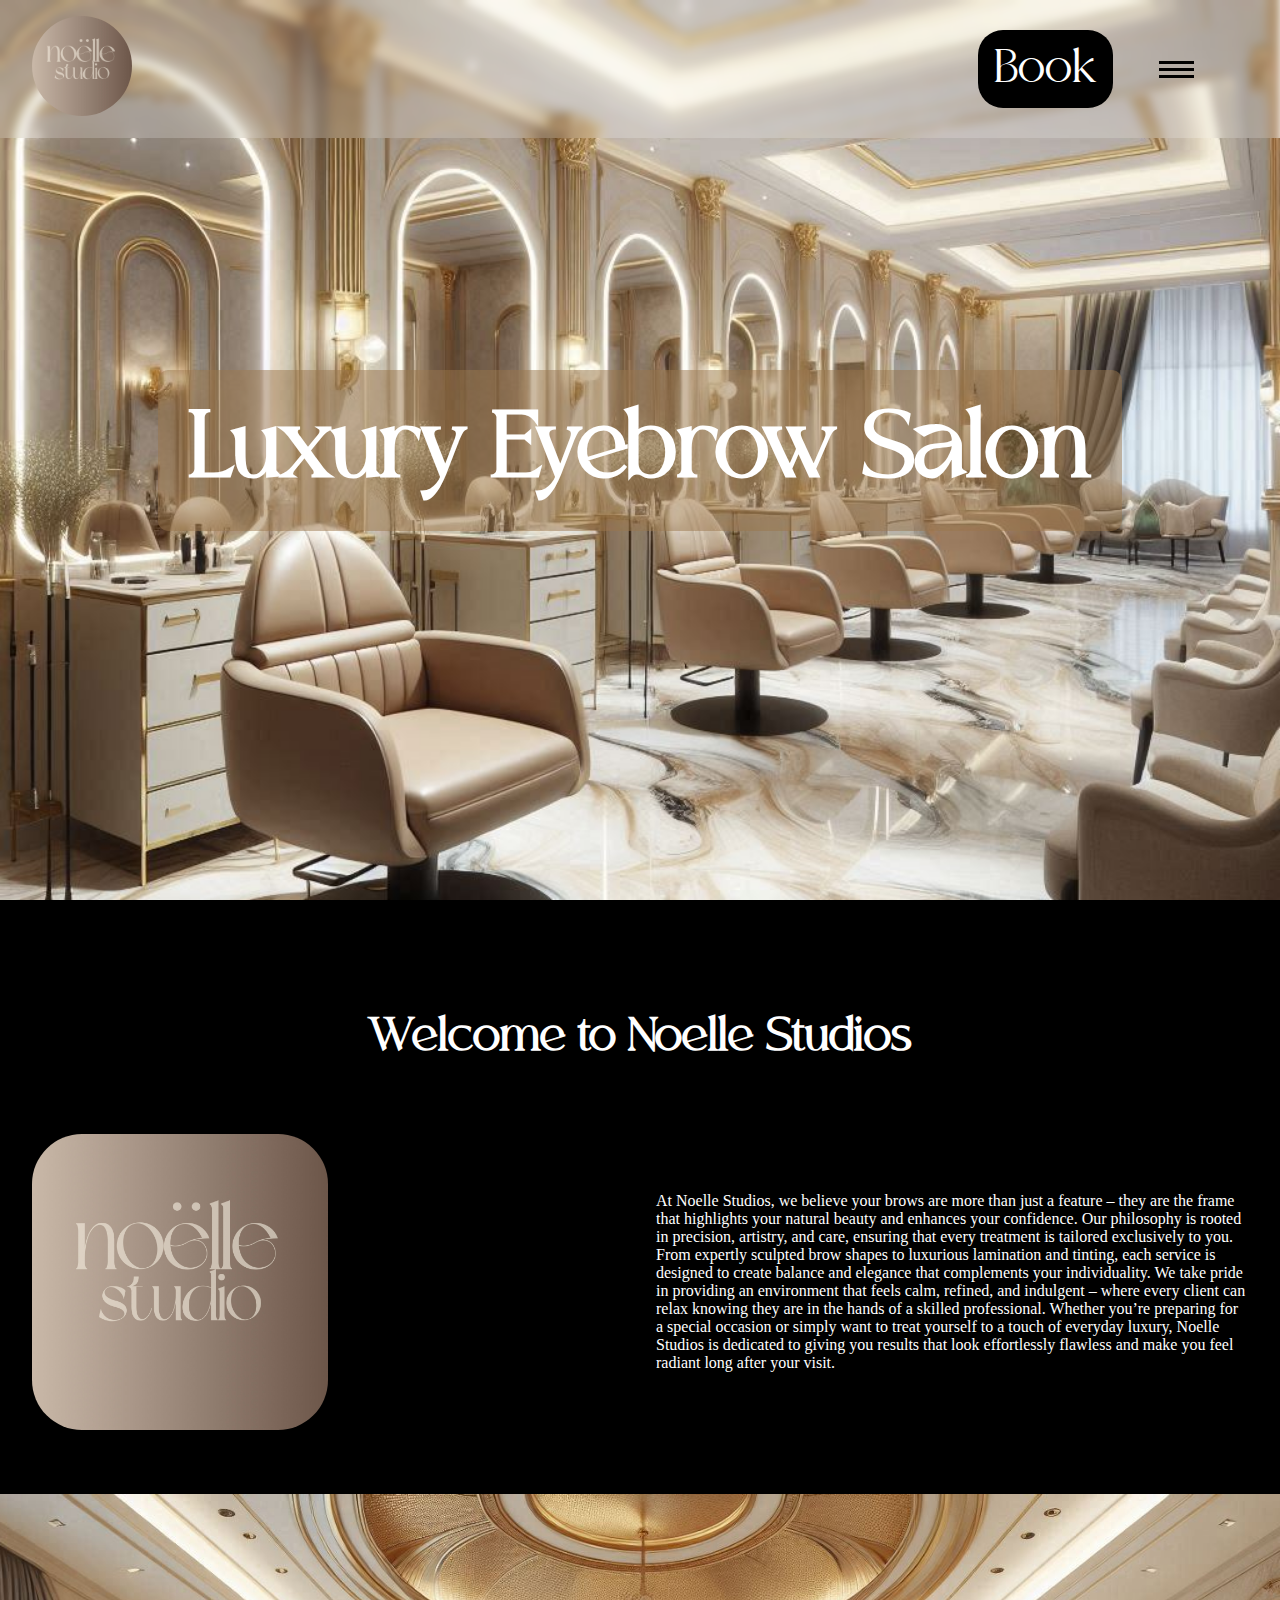
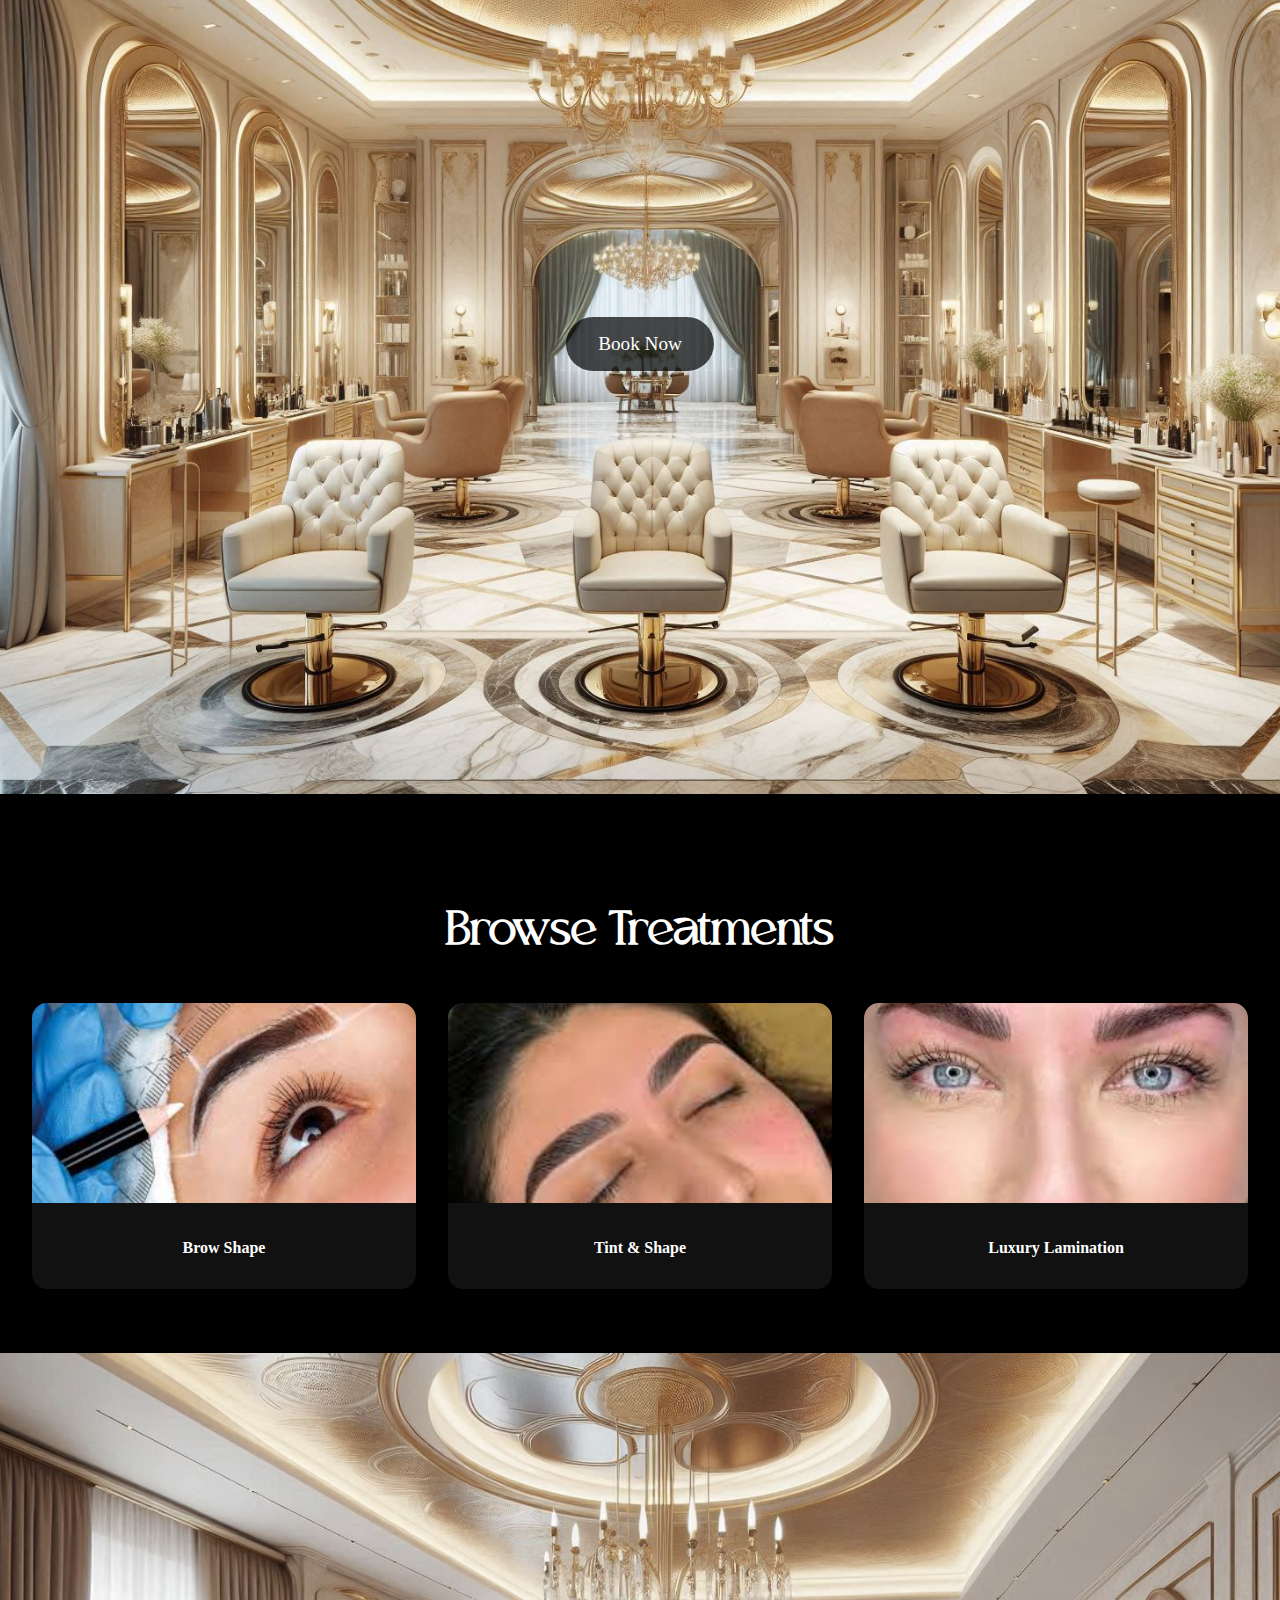
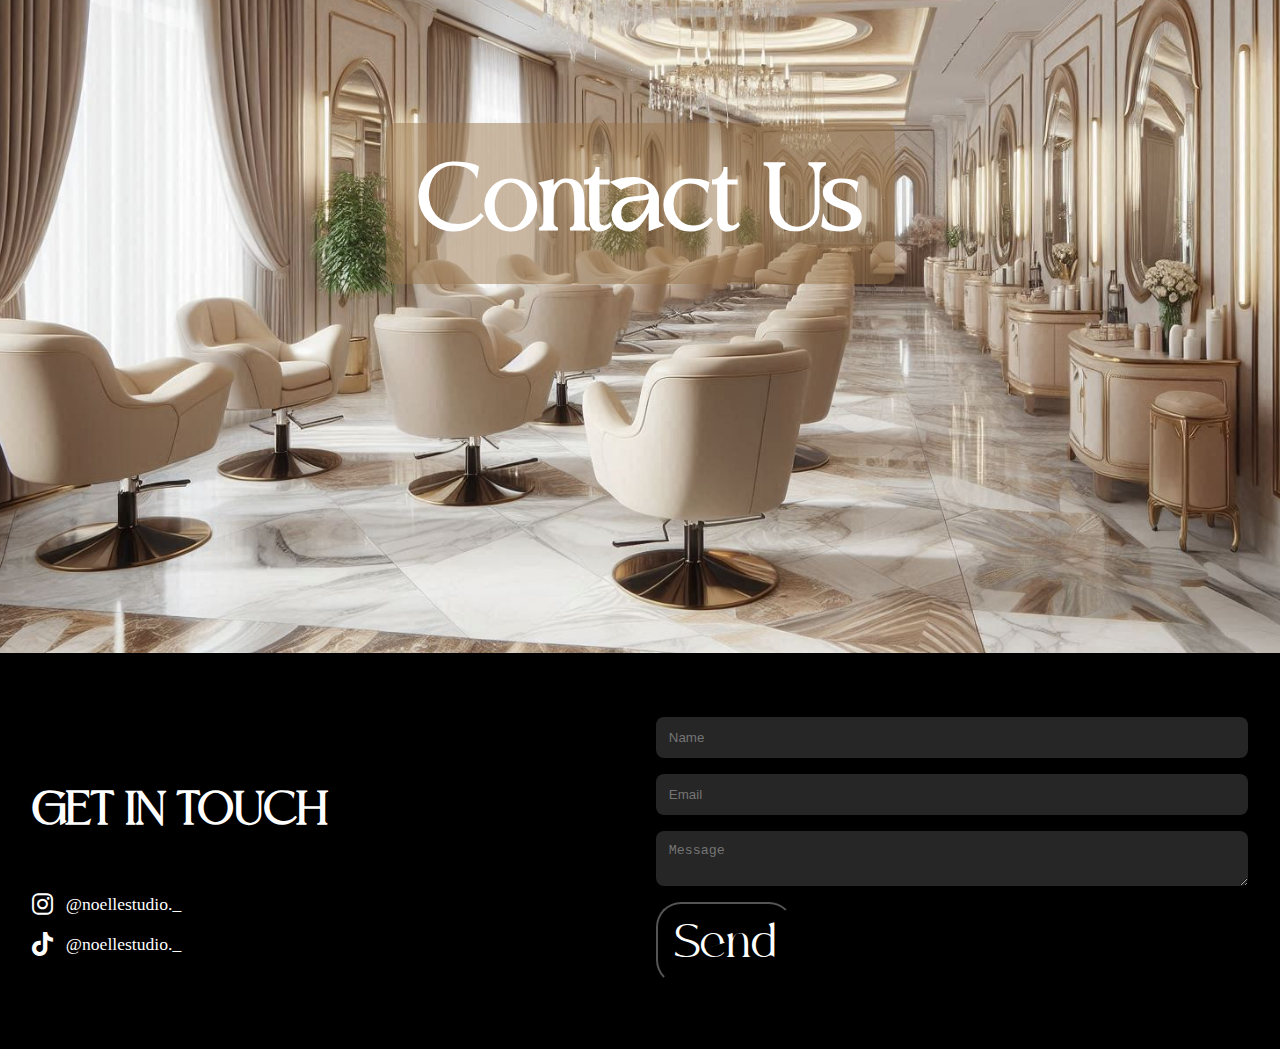
<file: index.html>
<!DOCTYPE html>
<html lang="en">
<head>
  <meta charset="UTF-8">
  <meta name="viewport" content="width=device-width, initial-scale=1.0">
  <title>Noelle Studios | Luxury Eyebrow Salon</title>
  <link rel="stylesheet" href="css/styles.css">
  <link rel="stylesheet" href="https://cdnjs.cloudflare.com/ajax/libs/font-awesome/6.6.0/css/all.min.css">

</head>
<body>

  <!-- HEADER -->
  <header class="header">
    <div class="logo">
        <img id="logo" src="images/logo.JPG" alt="noelle-studios">
    </div>
    <div class="header-right">
      <a href="book.html" class="btn">Book</a>
      <button id="hamburger" class="hamburger">
        <span></span><span></span><span></span>
      </button>
    </div>
  </header>

  <!-- MOBILE MENU -->
  <nav id="mobileMenu" class="mobile-menu hidden">
    <a href="index.html">Home</a>
    <a href="gallery.html">Gallery</a>
    <a href="book.html">Book Now</a>
  </nav>

  <!-- HERO -->
  <section class="hero" style="background-image: url('images/bg4.jpeg');">
    <h1>Luxury Eyebrow Salon</h1>
  </section>

  <!-- WELCOME -->
  <section class="black-section two-col">
    <h2 id="Welcome">Welcome to Noelle Studios</h2>
    <img src="images/logo.JPG" alt="Owner" class="owner-img">
    <p>
    At Noelle Studios, we believe your brows are more than just a feature – they are the frame that highlights your natural beauty and enhances your confidence. Our philosophy is rooted in precision, artistry, and care, ensuring that every treatment is tailored exclusively to you. From expertly sculpted brow shapes to luxurious lamination and tinting, each service is designed to create balance and elegance that complements your individuality. We take pride in providing an environment that feels calm, refined, and indulgent – where every client can relax knowing they are in the hands of a skilled professional. Whether you’re preparing for a special occasion or simply want to treat yourself to a touch of everyday luxury, Noelle Studios is dedicated to giving you results that look effortlessly flawless and make you feel radiant long after your visit.
    </p>
  </section>

  <!-- BOOK NOW -->
  <section class="hero" style="background-image: url('images/bg5.jpeg');">
    <a href="book.html" class="btn-large">Book Now</a>
  </section>

  <!-- TREATMENTS -->
  <section class="black-section text-center">
    <h2>Browse Treatments</h2>
    <div class="cards">
      <div class="card service-card" data-service="Brow Shape">
        <img src="images/ap1.jpeg" alt="Brow Shape">
        <p>Brow Shape</p>
      </div>
      <div class="card service-card" data-service="Tint & Shape">
        <img src="images/ap2.jpeg" alt="Tint & Shape">
        <p>Tint & Shape</p>
      </div>
      <div class="card service-card" data-service="Luxury Lamination">
        <img src="images/ap3.jpeg" alt="Luxury Lamination">
        <p>Luxury Lamination</p>
      </div>
    </div>
  </section>

  <!-- CONTACT HERO -->
  <section class="hero" style="background-image: url('images/bg6.jpeg');">
    <h2>Contact Us</h2>
  </section>

  <!-- CONTACT FORM -->
  <section class="black-section two-col">
    
    <div class="socials">
        <h1>GET IN TOUCH</h1>
        <a href="https://instagram.com/noellestudio._" target="_blank">
          <i class="fa-brands fa-instagram"></i> @noellestudio._
        </a>
        <a href="https://tiktok.com/@noellestudio._" target="_blank">
          <i class="fa-brands fa-tiktok"></i> @noellestudio._
        </a>
      </div>
    <form class="contact-form">
      <input type="text" placeholder="Name">
      <input type="email" placeholder="Email">
      <textarea placeholder="Message"></textarea>
      <button type="submit" class="btn">Send</button>
    </form>
    
  </section>
  

  <script src="js/script.js"></script>
</body>
</html>
</file>
<file: css/styles.css>
/* GLOBALS */
@font-face {
    font-family: "Fancy";
    src: url("../Moglan_DEMO.ttf") format("truetype");
}
body {
    margin: 0;
    font-family: 'Georgia', serif;
    color: white;
  }
  .black-bg {
    background: black;
    color: white;
  }
  .container {
    padding: 3rem;
  }
  h1, h2 {
    font-weight: bold;
    font-family: "Fancy";
    font-size: 3rem;
  }
  .text-center {
    text-align: center;
  }
  
  /* HEADER */
  .header {
    position: absolute;
    top: 0;
    width: 100%;
    padding: 1rem 2rem;
    display: flex;
    justify-content: space-between;
    align-items: center;
    background: rgba(255,255,255,0.2);
    backdrop-filter: blur(5px);
    z-index: 1000;
  }
  .logo {
    font-size: 1.5rem;
    font-weight: bold;
    color: black;
  }
  #logo{
    width: 100px;
    height: 100px;
    border-radius: 50px;
  }

  .btn {
    background: black;
    color: white;
    font-size: 3rem;
    font-family: "Fancy";
    padding: 0.5rem 1.2rem;
    border-radius: 25px;
    text-decoration: none;
  }
  .btn:hover { background: #222; }
  .btn-large {
    background: rgba(0,0,0,0.7);
    padding: 1rem 2rem;
    border-radius: 40px;
    font-size: 1.2rem;
    text-decoration: none;
    color: white;
  }
  .btn-large:hover { background: black; }
  
  /* HAMBURGER */
  .hamburger {
    background: none;
    border: none;
    display: flex;
    flex-direction: column;
    gap: 4px;
    cursor: pointer;
  }
  .hamburger span {
    display: block;
    width: 35px;
    height: 3px;
    background: black;
  }
  .hamburger.active span:nth-child(1) {
    transform: rotate(45deg) translate(5px, 5px);
  }
  .hamburger.active span:nth-child(2) {
    opacity: 0;
  }
  .hamburger.active span:nth-child(3) {
    transform: rotate(-45deg) translate(5px, -5px);
  }
  
  .header-right {
    display: flex;
    align-items: center;
    gap: 2rem;   /* reduce gap */
    margin-right: 7rem; /* pull them in from edge */
  }
  .btn {
    padding: 0.4rem 1rem; /* slightly smaller button */
  }
  .hamburger {
    margin-left: 0.5rem; /* small gap after book button */
  }
  
/* mobile menu (hidden by default off-screen to the right) */
.mobile-menu {
    position: fixed;
    right: 0;
    top: 0; /* overwritten by JS */
    width: 65%;
    max-width: 420px;
    background: #000;
    padding: 2rem;
    display: flex;
    flex-direction: column;
    overflow-y: auto;
    transform: translateX(100%);        /* off screen */
    transition: transform 320ms ease, opacity 200ms ease;
    opacity: 0;
    z-index: 1100;                      /* above page content */
    box-shadow: -12px 0 30px rgba(0,0,0,0.4);
  }
  
  /* visible state (slides in) */
  .mobile-menu.open {
    transform: translateX(0);
    opacity: 1;
  }
.mobile-menu a{
    text-decoration: none;
    color: white;
    font-size: 2rem;
}
  
  /* keep .hidden only as a hard fallback (not used for animation) */
  .hidden { display: none !important; }
  /* HERO */
  .hero {
    height: 100vh;
    background-size: cover;
    background-position: center;
    display: flex;
    justify-content: center;
    align-items: center;
    text-align: center;
  }
  .hero h1, .hero h2 {
    font-size: 6rem;
    background: rgba(154, 118, 75, 0.5);
    padding: 1rem 2rem;
    border-radius: 10px;
  }
  
  /* BLACK SECTIONS */
  .black-section {
    background: black;
    padding: 4rem 2rem;
  }
  .two-col {
    display: grid;
    grid-template-columns: 1fr 1fr;
    gap: 2rem;
    align-items: center;
  }
  #Welcome {
    grid-column: 1 / -1;       /* make it span across both columns */
    font-size: 3rem;           /* big title */
    text-align: center;        /* center horizontally */
    margin-bottom: 2rem;
  }
  
  .owner-img {
    width: 50%;
    height: 100%;
    border-radius: 50px;
  }
  
  /* CARDS */
  .cards {
    display: grid;
    grid-template-columns: repeat(auto-fit, minmax(250px, 1fr));
    gap: 2rem;
  }
  .card {
    background: #111;
    border-radius: 15px;
    overflow: hidden;
    cursor: pointer;
    transition: transform 0.3s ease;
  }
  .card img { width: 100%; height: 200px; object-fit: cover; }
  .card p {
    padding: 1rem;
    font-weight: bold;
  }
  .card:hover { transform: translateY(-5px); }
  
  /* CONTACT FORM */
  .contact-form {
    display: flex;
    flex-direction: column;
    gap: 1rem;
  }
  .contact-form input, 
  .contact-form textarea {
    padding: 0.8rem;
    background: #adadad38;
    border: none;
    border-radius: 8px;
    color: white;
  }
  .contact-form button { align-self: flex-start; }
  
  .socials {
    display: flex;
    flex-direction: column;
    gap: 1rem;
  }
  .socials a {
    display: flex;
    align-items: center;
    gap: 0.8rem;
    font-size: 1.1rem;
    text-decoration: none;
    color: white;
    transition: color 0.3s ease;
  }
  .socials a:hover {
    color: #aaa;
  }
  .socials i {
    font-size: 1.5rem;
  }
  
/* GALLERY GRID */
.gallery-grid {
    margin-top: 2rem;
    display: grid;
    grid-template-columns: repeat(auto-fit, minmax(250px, 1fr));
    gap: 1rem;
  }
  .gallery-grid img {
    width: 100%;
    border-radius: 12px;
    object-fit: cover;
    transition: transform 0.3s ease;
  }
  .gallery-grid img:hover {
    transform: scale(1.05);
  }
</file>
